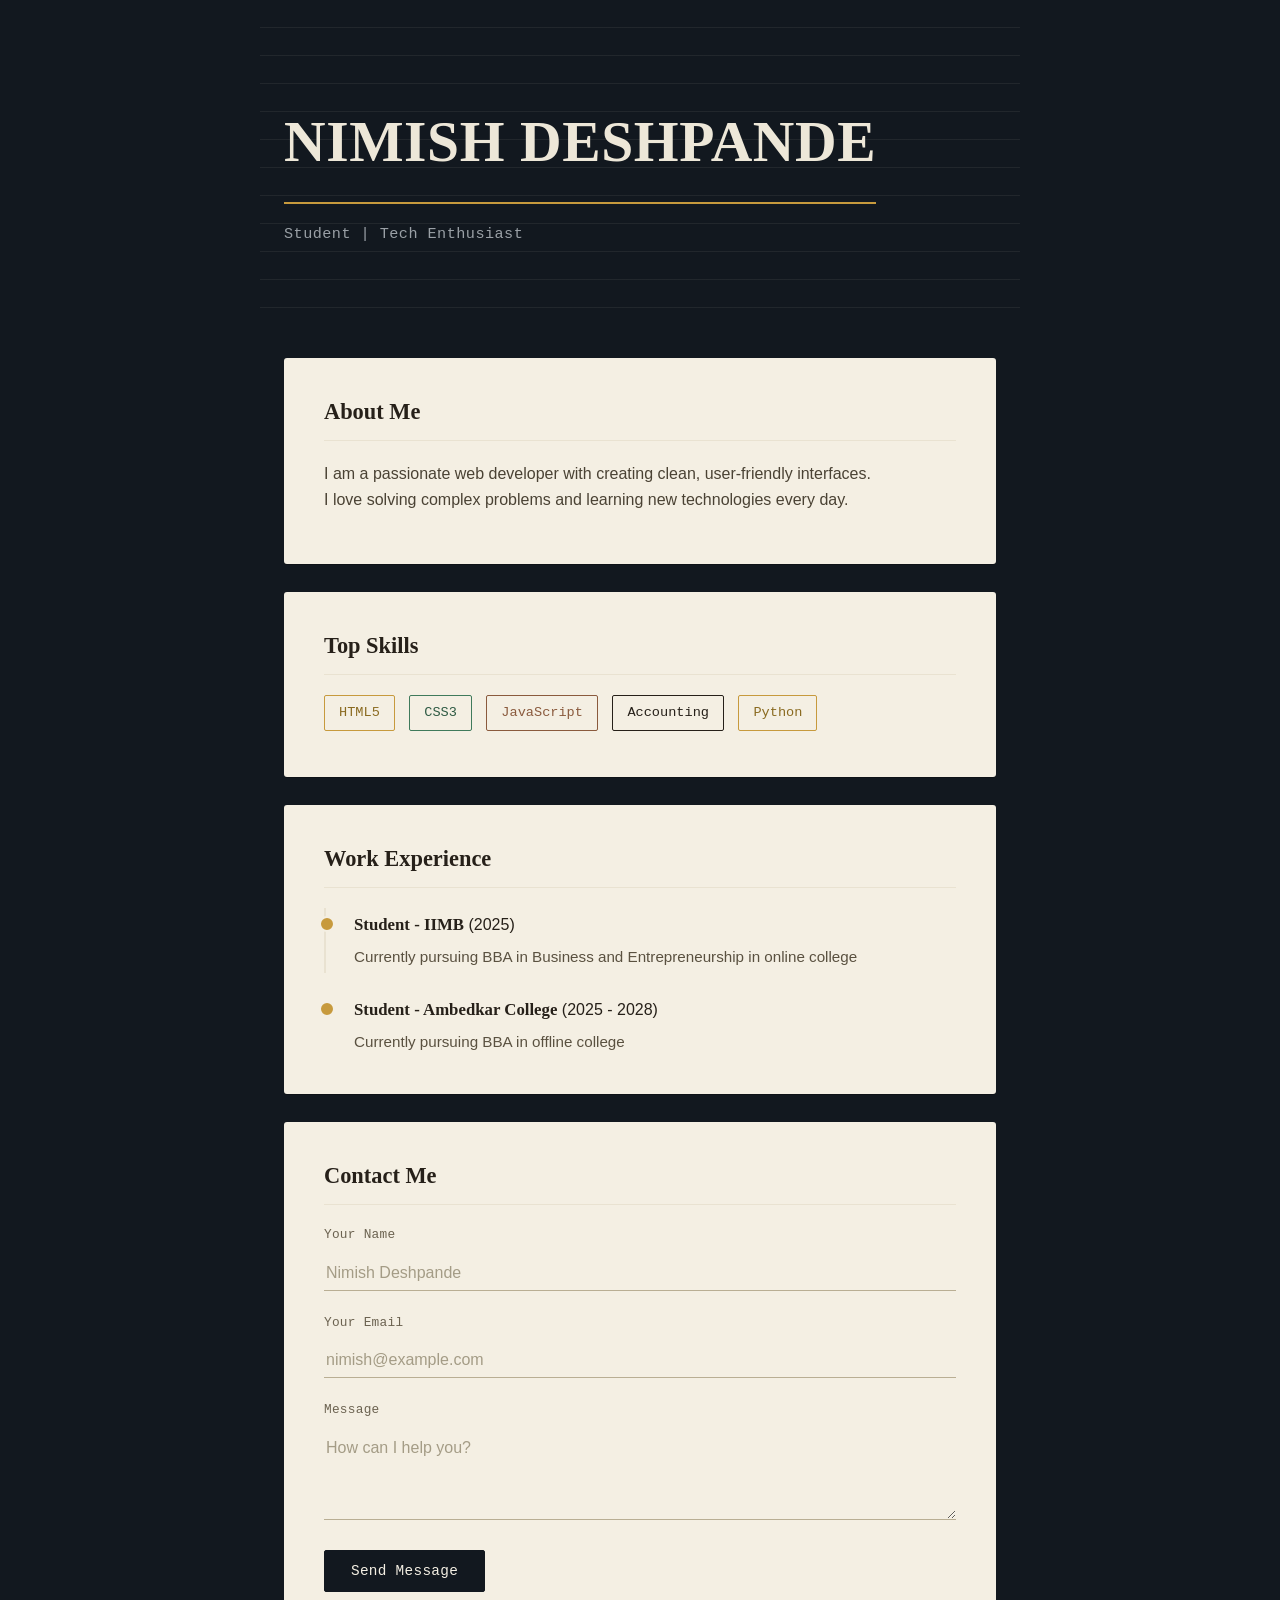
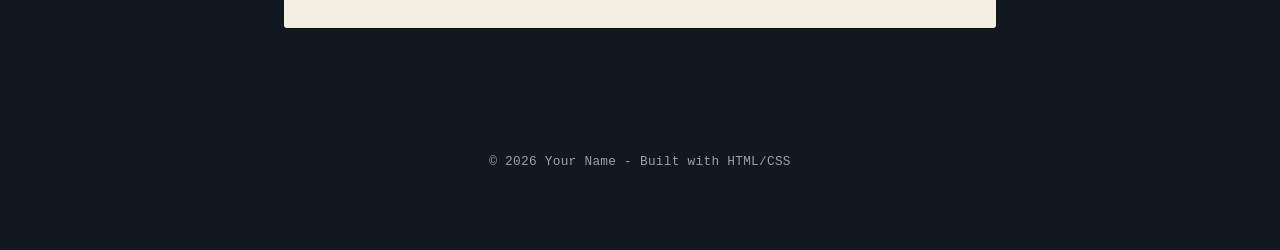
<file: index.html>
<!DOCTYPE html>
<html lang="en">
<head>
    <meta charset="UTF-8">
    <meta name="viewport" content="width=device-width, initial-scale=1.0">
    <title>Resume</title>
    <link rel="stylesheet" href="style.css">
</head>
<body>
    <header>
    <h1> NIMISH DESHPANDE </h1>
    <p> Student | Tech Enthusiast</p>
</header>

<div class="container">
    <section>
        <h2>About Me</h2>
        <p>I am a passionate web developer with creating clean, user-friendly interfaces. I love solving complex problems and learning new technologies every day.</p>
    </section>

    <section>
        <h2>Top Skills</h2>
        <span class="skill-badge">HTML5</span>
        <span class="skill-badge">CSS3</span>
        <span class="skill-badge">JavaScript</span>
        <span class="skill-badge">Accounting</span>
        <span class="skill-badge">Python</span>
    </section>

    <section>
        <h2>Work Experience</h2>
        <div style="margin-bottom: 20px;">
            <strong> Student - IIMB</strong> (2025)
            <p> Currently pursuing BBA in Business and Entrepreneurship in online college</p>
        </div>
        <div>
            <strong>Student - Ambedkar College</strong> (2025 - 2028)
            <p>Currently pursuing BBA in offline college</p>
        </div>
    </section>

    <section>
        <h2>Contact Me</h2>
        <form action="mailto:nimishdeshpande1805@gmail.com" method="post" enctype="text/plain">
            <label>Your Name</label>
            <input type="text" placeholder="Nimish Deshpande">
            
            <label>Your Email</label>
            <input type="email" placeholder="nimish@example.com">
            
            <label>Message</label>
            <textarea rows="4" placeholder="How can I help you?"></textarea>
            
            <button type="submit">Send Message</button>
        </form>
    </section>
</div>
</body>
</html>

<footer style="text-align: center; margin-top: 20px; color: #7f8c8d;">
    <p>&copy; 2026 Your Name - Built with HTML/CSS</p>
</footer>
</file>
<file: style.css>
/* =========================================================
   Nimish Deshpande — Portfolio Stylesheet
   Concept: Ledger & Terminal — accounting-ledger discipline
   meets a coder's monospace precision.
   ========================================================= */


:root {
  --ink: #12181f;
  --ink-soft: #1b232d;
  --paper: #f4efe3;
  --paper-dim: #e9e2d1;
  --gold: #c79a3d;
  --green: #3f7a5b;
  --text-light: #ede7d8;
  --text-muted: #9aa0a6;
  --text-ink: #262019;
  --rule: rgba(237, 231, 216, 0.14);

  --font-display: 'Source Serif 4', Georgia, serif;
  --font-mono: 'IBM Plex Mono', 'Courier New', monospace;
  --font-body: 'IBM Plex Sans', Arial, sans-serif;
}

* {
  box-sizing: border-box;
}

html {
  scroll-behavior: smooth;
}

body {
  margin: 0;
  background: var(--ink);
  color: var(--text-light);
  font-family: var(--font-body);
  line-height: 1.6;
  -webkit-font-smoothing: antialiased;
}

/* ---------- Focus & motion accessibility ---------- */
a:focus-visible,
button:focus-visible,
input:focus-visible,
textarea:focus-visible {
  outline: 2px solid var(--gold);
  outline-offset: 3px;
}

@media (prefers-reduced-motion: reduce) {
  html {
    scroll-behavior: auto;
  }
  * {
    transition: none !important;
  }
}

/* =========================================================
   Header / Hero
   ========================================================= */
header {
  position: relative;
  padding: 96px 24px 76px;
  text-align: left;
  max-width: 760px;
  margin: 0 auto;
  background-image: repeating-linear-gradient(
    to bottom,
    transparent 0,
    transparent 27px,
    var(--rule) 28px
  );
}

header h1 {
  font-family: var(--font-display);
  font-weight: 600;
  font-size: clamp(2.4rem, 5vw, 3.6rem);
  letter-spacing: 0.01em;
  margin: 0;
  padding-bottom: 14px;
  border-bottom: 2px solid var(--gold);
  display: inline-block;
  color: var(--text-light);
}

header p {
  margin: 18px 0 0;
  font-family: var(--font-mono);
  font-size: 0.95rem;
  color: var(--text-muted);
  letter-spacing: 0.03em;
}

/* =========================================================
   Container & Sections
   ========================================================= */
.container {
  max-width: 760px;
  margin: 0 auto;
  padding: 8px 24px 60px;
}

section {
  background: var(--paper);
  color: var(--text-ink);
  border-radius: 3px;
  padding: 36px 40px;
  margin-top: 28px;
  box-shadow: 0 1px 0 rgba(0, 0, 0, 0.25);
}

section h2 {
  font-family: var(--font-display);
  font-weight: 600;
  font-size: 1.4rem;
  margin: 0 0 20px;
  padding-bottom: 10px;
  border-bottom: 1px solid var(--paper-dim);
  color: var(--text-ink);
}

section p {
  max-width: 62ch;
  font-size: 1rem;
  color: #4a4234;
}

/* ---------- About ---------- */
section:nth-of-type(1) p {
  font-family: var(--font-body);
}

/* =========================================================
   Skills — ledger stamps
   ========================================================= */
.skill-badge {
  display: inline-block;
  font-family: var(--font-mono);
  font-size: 0.85rem;
  color: var(--text-ink);
  background: transparent;
  border: 1px solid var(--text-ink);
  border-radius: 2px;
  padding: 6px 14px;
  margin: 0 10px 10px 0;
  position: relative;
}

.skill-badge:nth-of-type(4n+1) { border-color: var(--gold); color: #8a6a20; }
.skill-badge:nth-of-type(4n+2) { border-color: var(--green); color: #2e5a43; }
.skill-badge:nth-of-type(4n+3) { border-color: #8a5a3d; color: #8a5a3d; }

/* =========================================================
   Work Experience — ruled timeline
   (justified: entries are genuinely dated/sequential)
   ========================================================= */
section:nth-of-type(3) > div {
  position: relative;
  padding: 4px 0 4px 28px;
  border-left: 2px solid var(--paper-dim);
}

section:nth-of-type(3) > div::before {
  content: '';
  position: absolute;
  left: -7px;
  top: 8px;
  width: 12px;
  height: 12px;
  border-radius: 50%;
  background: var(--gold);
  border: 2px solid var(--paper);
}

section:nth-of-type(3) > div:last-child {
  border-left: 2px solid transparent;
}

section:nth-of-type(3) > div strong {
  font-family: var(--font-display);
  font-size: 1.05rem;
  color: var(--text-ink);
}

section:nth-of-type(3) > div p {
  margin: 6px 0 0;
  font-size: 0.95rem;
  color: #5a5140;
}

/* =========================================================
   Contact — underline-style ledger form
   ========================================================= */
form {
  display: flex;
  flex-direction: column;
  gap: 22px;
  margin-top: 6px;
}

label {
  font-family: var(--font-mono);
  font-size: 0.8rem;
  letter-spacing: 0.02em;
  color: #6b6250;
  margin-bottom: -12px;
}

input,
textarea {
  font-family: var(--font-body);
  font-size: 1rem;
  color: var(--text-ink);
  background: transparent;
  border: none;
  border-bottom: 1px solid #b9ae93;
  border-radius: 0;
  padding: 8px 2px;
  resize: vertical;
  transition: border-color 0.2s ease;
}

input::placeholder,
textarea::placeholder {
  color: #a49c86;
}

input:focus,
textarea:focus {
  border-bottom: 1px solid var(--gold);
}

button[type='submit'] {
  align-self: flex-start;
  margin-top: 8px;
  font-family: var(--font-mono);
  font-size: 0.9rem;
  letter-spacing: 0.02em;
  color: var(--paper);
  background: var(--ink);
  border: 1px solid var(--ink);
  border-radius: 2px;
  padding: 12px 26px;
  cursor: pointer;
  transition: background 0.2s ease, color 0.2s ease;
}

button[type='submit']:hover {
  background: var(--green);
  border-color: var(--green);
  color: var(--paper);
}

/* =========================================================
   Footer
   ========================================================= */
footer {
  max-width: 760px;
  margin: 0 auto;
  padding: 32px 24px 64px;
  text-align: center;
}

footer p {
  font-family: var(--font-mono);
  font-size: 0.8rem;
  color: var(--text-muted);
  letter-spacing: 0.02em;
}

/* =========================================================
   Responsive
   ========================================================= */
@media (max-width: 600px) {
  header {
    padding: 64px 20px 52px;
  }

  section {
    padding: 26px 22px;
  }

  section:nth-of-type(3) > div {
    padding-left: 22px;
  }
}
</file>
